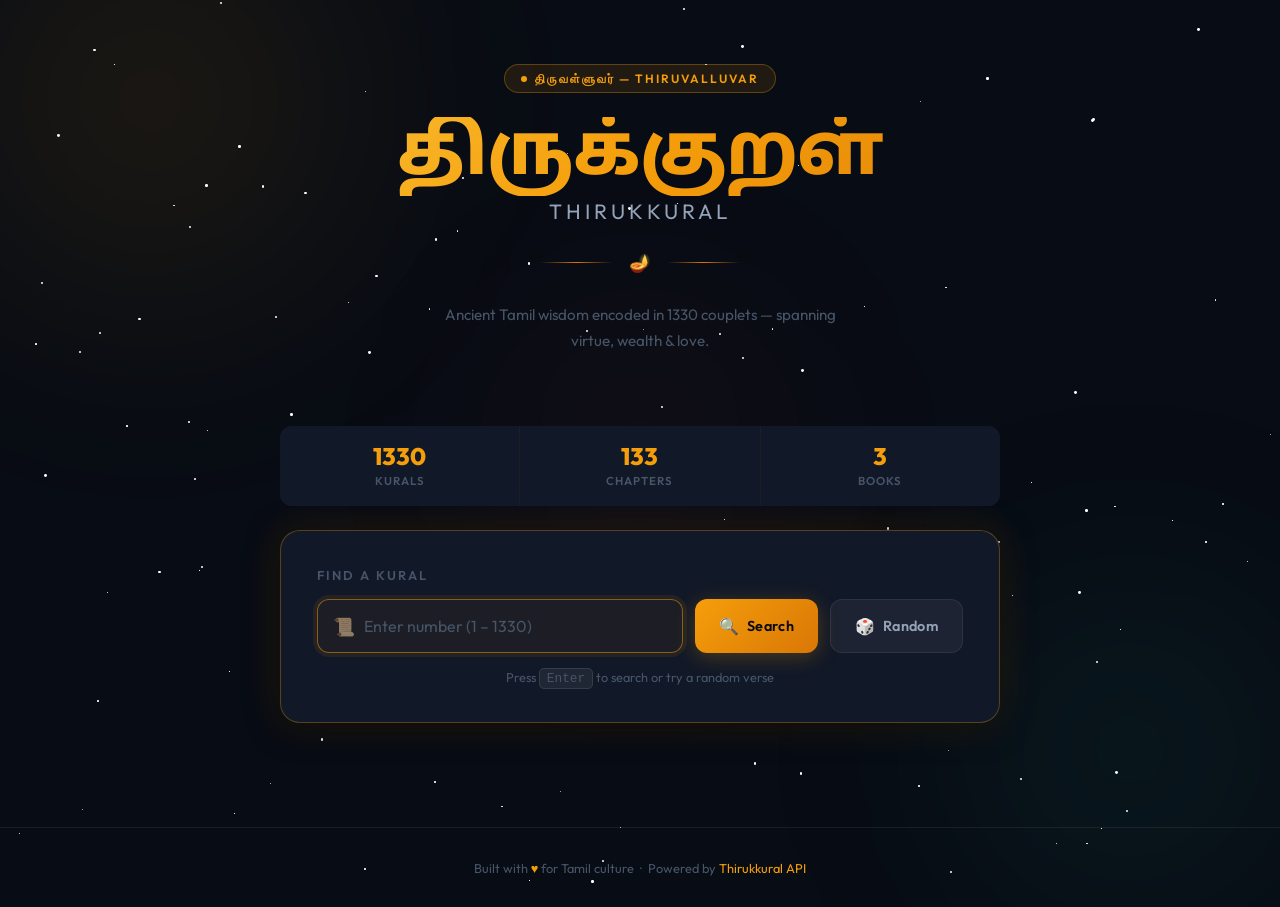
<file: day 1/templates/index.html>
<!DOCTYPE html>
<html lang="ta-IN">
<head>
    <meta charset="UTF-8">
    <meta name="viewport" content="width=device-width, initial-scale=1.0">
    <title>திருக்குறள் | Thirukkural — Ancient Tamil Wisdom</title>
    <meta name="description" content="Explore all 1330 Thirukkural verses with Tamil meanings. The timeless wisdom of Thiruvalluvar at your fingertips.">
    <link rel="preconnect" href="https://fonts.googleapis.com">
    <link rel="preconnect" href="https://fonts.gstatic.com" crossorigin>
    <link href="https://fonts.googleapis.com/css2?family=Noto+Sans+Tamil:wght@400;500;600;700&family=Outfit:wght@300;400;500;600;700;800&display=swap" rel="stylesheet">
    <style>
        :root {
            --bg-primary: #080c14;
            --bg-secondary: #0d1421;
            --bg-card: #111827;
            --bg-card-hover: #141f30;
            --border: rgba(255,255,255,0.07);
            --border-glow: rgba(251,191,36,0.4);
            --gold: #f59e0b;
            --gold-light: #fcd34d;
            --gold-dark: #d97706;
            --crimson: #ef4444;
            --teal: #14b8a6;
            --text-primary: #f8fafc;
            --text-secondary: #94a3b8;
            --text-muted: #475569;
            --shadow-gold: 0 0 40px rgba(245,158,11,0.15);
            --shadow-card: 0 4px 32px rgba(0,0,0,0.5);
            --radius-card: 20px;
            --radius-btn: 12px;
            --transition: 0.3s cubic-bezier(0.4, 0, 0.2, 1);
        }

        * {
            margin: 0;
            padding: 0;
            box-sizing: border-box;
        }

        html {
            scroll-behavior: smooth;
        }

        body {
            font-family: 'Outfit', sans-serif;
            background-color: var(--bg-primary);
            color: var(--text-primary);
            min-height: 100vh;
            overflow-x: hidden;
        }

        /* ─── Starfield Background ─── */
        .stars {
            position: fixed;
            inset: 0;
            pointer-events: none;
            z-index: 0;
        }

        .star {
            position: absolute;
            border-radius: 50%;
            background: white;
            animation: twinkle var(--dur, 3s) ease-in-out infinite var(--delay, 0s);
        }

        @keyframes twinkle {
            0%, 100% { opacity: 0.1; transform: scale(1); }
            50% { opacity: 0.7; transform: scale(1.3); }
        }

        /* ─── Ambient Orbs ─── */
        .orb {
            position: fixed;
            border-radius: 50%;
            filter: blur(100px);
            pointer-events: none;
            z-index: 0;
            animation: floatOrb 20s ease-in-out infinite;
        }

        .orb-1 {
            width: 600px;
            height: 600px;
            background: radial-gradient(circle, rgba(245,158,11,0.12) 0%, transparent 70%);
            top: -200px;
            left: -150px;
            animation-delay: 0s;
        }

        .orb-2 {
            width: 500px;
            height: 500px;
            background: radial-gradient(circle, rgba(20,184,166,0.1) 0%, transparent 70%);
            bottom: -100px;
            right: -100px;
            animation-delay: -10s;
        }

        .orb-3 {
            width: 400px;
            height: 400px;
            background: radial-gradient(circle, rgba(239,68,68,0.08) 0%, transparent 70%);
            top: 50%;
            left: 50%;
            transform: translate(-50%, -50%);
            animation-delay: -5s;
        }

        @keyframes floatOrb {
            0%, 100% { transform: translate(0, 0); }
            33% { transform: translate(30px, -30px); }
            66% { transform: translate(-20px, 20px); }
        }

        /* ─── Page Wrapper ─── */
        .page {
            position: relative;
            z-index: 1;
            min-height: 100vh;
            display: flex;
            flex-direction: column;
        }

        /* ─── Header ─── */
        .header {
            text-align: center;
            padding: 64px 20px 48px;
        }

        .header-top-label {
            display: inline-flex;
            align-items: center;
            gap: 8px;
            background: rgba(245,158,11,0.1);
            border: 1px solid rgba(245,158,11,0.3);
            border-radius: 100px;
            padding: 6px 16px;
            font-size: 0.75rem;
            font-weight: 600;
            color: var(--gold);
            letter-spacing: 2px;
            text-transform: uppercase;
            margin-bottom: 24px;
        }

        .header-top-label::before {
            content: '';
            width: 6px;
            height: 6px;
            border-radius: 50%;
            background: var(--gold);
            animation: pulse 2s ease-in-out infinite;
        }

        @keyframes pulse {
            0%, 100% { opacity: 1; transform: scale(1); }
            50% { opacity: 0.4; transform: scale(0.7); }
        }

        .header h1 {
            font-size: clamp(2.5rem, 6vw, 4.5rem);
            font-weight: 800;
            line-height: 1.1;
            letter-spacing: -1px;
            margin-bottom: 12px;
        }

        .title-tamil {
            display: block;
            font-family: 'Noto Sans Tamil', sans-serif;
            background: linear-gradient(135deg, var(--gold-light) 0%, var(--gold) 50%, var(--gold-dark) 100%);
            -webkit-background-clip: text;
            -webkit-text-fill-color: transparent;
            background-clip: text;
        }

        .title-english {
            display: block;
            font-size: clamp(1rem, 2vw, 1.3rem);
            font-weight: 400;
            color: var(--text-secondary);
            letter-spacing: 4px;
            text-transform: uppercase;
            margin-top: 4px;
        }

        .header-desc {
            color: var(--text-muted);
            font-size: 0.95rem;
            max-width: 420px;
            margin: 16px auto 0;
            line-height: 1.7;
        }

        /* ─── Divider ─── */
        .divider {
            display: flex;
            align-items: center;
            gap: 16px;
            max-width: 200px;
            margin: 28px auto;
        }

        .divider::before,
        .divider::after {
            content: '';
            flex: 1;
            height: 1px;
            background: linear-gradient(90deg, transparent, var(--gold-dark), transparent);
        }

        .divider-icon {
            font-size: 1.1rem;
        }

        /* ─── Main Content ─── */
        .main {
            flex: 1;
            max-width: 760px;
            width: 100%;
            margin: 0 auto;
            padding: 0 20px 80px;
        }

        /* ─── Search Card ─── */
        .search-card {
            background: var(--bg-card);
            border: 1px solid var(--border);
            border-radius: var(--radius-card);
            padding: 36px;
            box-shadow: var(--shadow-card);
            transition: border-color var(--transition), box-shadow var(--transition);
        }

        .search-card:focus-within {
            border-color: rgba(245,158,11,0.3);
            box-shadow: var(--shadow-card), var(--shadow-gold);
        }

        .search-label {
            display: block;
            font-size: 0.8rem;
            font-weight: 600;
            color: var(--text-muted);
            text-transform: uppercase;
            letter-spacing: 2px;
            margin-bottom: 16px;
        }

        .search-row {
            display: flex;
            gap: 12px;
            flex-wrap: wrap;
        }

        .input-wrapper {
            position: relative;
            flex: 1;
            min-width: 180px;
        }

        .input-icon {
            position: absolute;
            left: 16px;
            top: 50%;
            transform: translateY(-50%);
            font-size: 1.1rem;
            pointer-events: none;
            opacity: 0.5;
        }

        input[type="number"] {
            width: 100%;
            padding: 16px 16px 16px 46px;
            background: rgba(255,255,255,0.04);
            border: 1px solid var(--border);
            border-radius: var(--radius-btn);
            color: var(--text-primary);
            font-size: 1rem;
            font-family: 'Outfit', sans-serif;
            font-weight: 500;
            outline: none;
            transition: all var(--transition);
            -moz-appearance: textfield;
        }

        input[type="number"]::-webkit-outer-spin-button,
        input[type="number"]::-webkit-inner-spin-button {
            -webkit-appearance: none;
        }

        input[type="number"]::placeholder {
            color: var(--text-muted);
            font-weight: 400;
        }

        input[type="number"]:focus {
            background: rgba(245,158,11,0.05);
            border-color: rgba(245,158,11,0.5);
            box-shadow: 0 0 0 4px rgba(245,158,11,0.08);
        }

        .btn {
            display: inline-flex;
            align-items: center;
            justify-content: center;
            gap: 8px;
            padding: 16px 24px;
            border: none;
            border-radius: var(--radius-btn);
            font-family: 'Outfit', sans-serif;
            font-size: 0.9rem;
            font-weight: 600;
            cursor: pointer;
            transition: all var(--transition);
            white-space: nowrap;
            letter-spacing: 0.3px;
        }

        .btn-primary {
            background: linear-gradient(135deg, var(--gold), var(--gold-dark));
            color: #0a0a0a;
            box-shadow: 0 4px 20px rgba(245,158,11,0.25);
        }

        .btn-primary:hover {
            transform: translateY(-2px);
            box-shadow: 0 8px 30px rgba(245,158,11,0.4);
            background: linear-gradient(135deg, var(--gold-light), var(--gold));
        }

        .btn-primary:active {
            transform: translateY(0);
        }

        .btn-secondary {
            background: rgba(255,255,255,0.05);
            color: var(--text-secondary);
            border: 1px solid var(--border);
        }

        .btn-secondary:hover {
            background: rgba(255,255,255,0.1);
            color: var(--text-primary);
            border-color: rgba(255,255,255,0.15);
            transform: translateY(-2px);
        }

        .btn:disabled {
            opacity: 0.4;
            cursor: not-allowed;
            transform: none !important;
        }

        .btn-icon {
            font-size: 1rem;
            line-height: 1;
        }

        .hint-text {
            text-align: center;
            color: var(--text-muted);
            font-size: 0.8rem;
            margin-top: 16px;
        }

        /* ─── Result Area ─── */
        .result-area {
            margin-top: 24px;
            overflow: hidden;
        }

        /* ─── Loading ─── */
        .loading-card {
            background: var(--bg-card);
            border: 1px solid var(--border);
            border-radius: var(--radius-card);
            padding: 60px;
            text-align: center;
            animation: fadeIn 0.3s ease;
        }

        @keyframes fadeIn {
            from { opacity: 0; transform: translateY(10px); }
            to { opacity: 1; transform: translateY(0); }
        }

        .loader {
            position: relative;
            width: 56px;
            height: 56px;
            margin: 0 auto 20px;
        }

        .loader-ring {
            position: absolute;
            inset: 0;
            border-radius: 50%;
            border: 3px solid transparent;
            animation: spinRing 1.2s linear infinite;
        }

        .loader-ring:nth-child(1) {
            border-top-color: var(--gold);
            animation-delay: 0s;
        }

        .loader-ring:nth-child(2) {
            border-right-color: var(--gold-dark);
            inset: 6px;
            animation-delay: 0.15s;
            animation-direction: reverse;
        }

        @keyframes spinRing {
            to { transform: rotate(360deg); }
        }

        .loading-text {
            color: var(--text-secondary);
            font-size: 0.9rem;
            font-weight: 500;
        }

        .loading-sub {
            color: var(--text-muted);
            font-size: 0.8rem;
            margin-top: 6px;
        }

        /* ─── Kural Result Card ─── */
        .kural-card {
            background: var(--bg-card);
            border: 1px solid var(--border);
            border-radius: var(--radius-card);
            overflow: hidden;
            animation: fadeIn 0.5s ease;
            box-shadow: var(--shadow-card);
        }

        .kural-card-header {
            display: flex;
            align-items: center;
            justify-content: space-between;
            padding: 20px 28px;
            background: linear-gradient(135deg, rgba(245,158,11,0.08), rgba(20,184,166,0.05));
            border-bottom: 1px solid var(--border);
        }

        .kural-badge {
            display: flex;
            align-items: center;
            gap: 10px;
        }

        .badge-icon {
            width: 36px;
            height: 36px;
            background: linear-gradient(135deg, var(--gold), var(--gold-dark));
            border-radius: 10px;
            display: flex;
            align-items: center;
            justify-content: center;
            font-size: 0.9rem;
            color: #0a0a0a;
        }

        .badge-text {
            display: flex;
            flex-direction: column;
        }

        .badge-label {
            font-size: 0.7rem;
            color: var(--text-muted);
            text-transform: uppercase;
            letter-spacing: 1.5px;
            font-weight: 600;
        }

        .badge-number {
            font-size: 1.3rem;
            font-weight: 800;
            color: var(--gold);
            line-height: 1.2;
        }

        .kural-share-btn {
            background: rgba(255,255,255,0.05);
            border: 1px solid var(--border);
            border-radius: 8px;
            padding: 8px 14px;
            color: var(--text-muted);
            font-size: 0.8rem;
            cursor: pointer;
            font-family: 'Outfit', sans-serif;
            transition: all var(--transition);
            display: flex;
            align-items: center;
            gap: 6px;
        }

        .kural-share-btn:hover {
            background: rgba(255,255,255,0.1);
            color: var(--text-primary);
        }

        .kural-card-body {
            padding: 32px 28px;
        }

        /* ─── Verse Section ─── */
        .verse-wrapper {
            background: linear-gradient(135deg, rgba(245,158,11,0.05), rgba(20,184,166,0.03));
            border: 1px solid rgba(245,158,11,0.15);
            border-radius: 14px;
            padding: 28px;
            position: relative;
            overflow: hidden;
        }

        .verse-wrapper::before {
            content: '"';
            position: absolute;
            top: -10px;
            left: 16px;
            font-size: 8rem;
            color: var(--gold);
            opacity: 0.06;
            font-family: Georgia, serif;
            line-height: 1;
            pointer-events: none;
        }

        .verse-section-label {
            font-size: 0.72rem;
            font-weight: 700;
            text-transform: uppercase;
            letter-spacing: 2px;
            color: var(--gold);
            margin-bottom: 20px;
            opacity: 0.8;
        }

        .kural-verse {
            font-family: 'Noto Sans Tamil', sans-serif;
            font-size: clamp(1.05rem, 2.5vw, 1.25rem);
            font-weight: 600;
            color: var(--text-primary);
            line-height: 2;
            text-align: center;
        }

        .kural-verse p {
            padding: 10px 0;
            position: relative;
        }

        .kural-verse p:first-child {
            border-bottom: 1px dashed rgba(245,158,11,0.2);
            padding-bottom: 14px;
            margin-bottom: 4px;
        }

        /* ─── Meaning Section ─── */
        .meaning-wrapper {
            margin-top: 24px;
        }

        .meaning-block {
            background: rgba(255,255,255,0.02);
            border: 1px solid var(--border);
            border-radius: 14px;
            padding: 22px;
        }

        .meaning-block-label {
            display: flex;
            align-items: center;
            gap: 8px;
            font-size: 0.72rem;
            font-weight: 700;
            text-transform: uppercase;
            letter-spacing: 2px;
            color: var(--teal);
            margin-bottom: 14px;
        }

        .meaning-block-label::after {
            content: '';
            flex: 1;
            height: 1px;
            background: linear-gradient(90deg, var(--teal), transparent);
            opacity: 0.3;
        }

        .meaning-text {
            color: #cbd5e1;
            font-size: 0.97rem;
            line-height: 1.85;
            font-weight: 400;
        }

        /* ─── Error ─── */
        .error-card {
            background: rgba(239,68,68,0.07);
            border: 1px solid rgba(239,68,68,0.25);
            border-radius: var(--radius-card);
            padding: 28px;
            display: flex;
            align-items: flex-start;
            gap: 16px;
            animation: fadeIn 0.3s ease, shake 0.4s ease;
        }

        @keyframes shake {
            0%, 100% { transform: translateX(0); }
            20% { transform: translateX(-8px); }
            40% { transform: translateX(8px); }
            60% { transform: translateX(-5px); }
            80% { transform: translateX(5px); }
        }

        .error-icon {
            width: 40px;
            height: 40px;
            background: rgba(239,68,68,0.15);
            border-radius: 10px;
            display: flex;
            align-items: center;
            justify-content: center;
            font-size: 1.2rem;
            flex-shrink: 0;
        }

        .error-title {
            font-size: 0.85rem;
            font-weight: 700;
            color: #fca5a5;
            text-transform: uppercase;
            letter-spacing: 1px;
            margin-bottom: 4px;
        }

        .error-msg {
            color: #f87171;
            font-size: 0.9rem;
            line-height: 1.6;
        }

        /* ─── Stats Bar ─── */
        .stats-bar {
            display: flex;
            gap: 1px;
            margin-top: 24px;
            border-radius: 12px;
            overflow: hidden;
            background: var(--border);
        }

        .stat-item {
            flex: 1;
            background: var(--bg-card);
            padding: 18px;
            text-align: center;
        }

        .stat-value {
            font-size: 1.5rem;
            font-weight: 800;
            color: var(--gold);
            line-height: 1;
        }

        .stat-label {
            font-size: 0.72rem;
            color: var(--text-muted);
            text-transform: uppercase;
            letter-spacing: 1px;
            margin-top: 5px;
            font-weight: 600;
        }

        /* ─── Footer ─── */
        .footer {
            text-align: center;
            padding: 32px 20px;
            color: var(--text-muted);
            font-size: 0.8rem;
            border-top: 1px solid var(--border);
        }

        .footer span {
            color: var(--gold);
        }

        /* ─── Responsive ─── */
        @media (max-width: 600px) {
            .header {
                padding: 44px 20px 36px;
            }

            .search-card {
                padding: 24px 20px;
            }

            .search-row {
                flex-direction: column;
            }

            .btn {
                width: 100%;
            }

            .kural-card-header {
                padding: 16px 20px;
            }

            .kural-card-body {
                padding: 24px 20px;
            }

            .verse-wrapper {
                padding: 20px;
            }

            .stats-bar {
                flex-direction: column;
                gap: 1px;
            }
        }

        /* ─── Transition Utility ─── */
        .fade-slide {
            animation: fadeIn 0.5s ease forwards;
        }
    </style>
</head>
<body>

    <!-- Stars -->
    <div class="stars" id="starsContainer"></div>

    <!-- Ambient orbs -->
    <div class="orb orb-1"></div>
    <div class="orb orb-2"></div>
    <div class="orb orb-3"></div>

    <div class="page">

        <!-- Header -->
        <header class="header">
            <div class="header-top-label">திருவள்ளுவர் — Thiruvalluvar</div>
            <h1>
                <span class="title-tamil">திருக்குறள்</span>
                <span class="title-english">Thirukkural</span>
            </h1>
            <div class="divider">
                <span class="divider-icon">🪔</span>
            </div>
            <p class="header-desc">
                Ancient Tamil wisdom encoded in 1330 couplets — spanning virtue, wealth &amp; love.
            </p>
        </header>

        <!-- Main -->
        <main class="main">

            <!-- Stats -->
            <div class="stats-bar">
                <div class="stat-item">
                    <div class="stat-value">1330</div>
                    <div class="stat-label">Kurals</div>
                </div>
                <div class="stat-item">
                    <div class="stat-value">133</div>
                    <div class="stat-label">Chapters</div>
                </div>
                <div class="stat-item">
                    <div class="stat-value">3</div>
                    <div class="stat-label">Books</div>
                </div>
            </div>

            <!-- Search Card -->
            <div class="search-card" style="margin-top: 24px;">
                <label class="search-label" for="kuralInput">Find a Kural</label>
                <div class="search-row">
                    <div class="input-wrapper">
                        <span class="input-icon">📜</span>
                        <input
                            type="number"
                            id="kuralInput"
                            placeholder="Enter number (1 – 1330)"
                            min="1"
                            max="1330"
                            aria-label="Enter Kural number between 1 and 1330"
                        />
                    </div>
                    <button class="btn btn-primary" id="searchBtn" onclick="searchKural()">
                        <span class="btn-icon">🔍</span> Search
                    </button>
                    <button class="btn btn-secondary" id="randomBtn" onclick="getRandomKural()">
                        <span class="btn-icon">🎲</span> Random
                    </button>
                </div>
                <div class="hint-text">Press <kbd style="background:rgba(255,255,255,0.06);padding:2px 7px;border-radius:5px;font-family:monospace;font-size:0.8rem;border:1px solid rgba(255,255,255,0.1);">Enter</kbd> to search or try a random verse</div>
            </div>

            <!-- Result Area -->
            <div class="result-area" id="resultArea"></div>

        </main>

        <!-- Footer -->
        <footer class="footer">
            Built with <span>♥</span> for Tamil culture &nbsp;·&nbsp; Powered by <span>Thirukkural API</span>
        </footer>
    </div>

    <script>
        // ─── Stars ───────────────────────────────────
        (function createStars() {
            const container = document.getElementById('starsContainer');
            const count = 120;
            for (let i = 0; i < count; i++) {
                const star = document.createElement('div');
                star.className = 'star';
                const size = Math.random() * 2.5 + 0.5;
                star.style.cssText = `
                    width: ${size}px;
                    height: ${size}px;
                    top: ${Math.random() * 100}%;
                    left: ${Math.random() * 100}%;
                    --dur: ${Math.random() * 4 + 2}s;
                    --delay: ${-Math.random() * 4}s;
                `;
                container.appendChild(star);
            }
        })();

        // ─── Elements ─────────────────────────────────
        const kuralInput = document.getElementById('kuralInput');
        const searchBtn  = document.getElementById('searchBtn');
        const randomBtn  = document.getElementById('randomBtn');
        const resultArea = document.getElementById('resultArea');

        // ─── Enter key ────────────────────────────────
        kuralInput.addEventListener('keydown', e => {
            if (e.key === 'Enter') searchKural();
        });

        // ─── Search ───────────────────────────────────
        async function searchKural() {
            const val = kuralInput.value.trim();
            if (!val) { showError('Please enter a Kural number.'); return; }

            const num = parseInt(val);
            if (isNaN(num) || num < 1 || num > 1330) {
                showError('Please enter a valid number between 1 and 1330.');
                return;
            }

            setLoading(true);
            try {
                const res  = await fetch(`/api/kural/${num}`);
                const data = await res.json();
                if (res.ok) renderKural(data);
                else showError(data.error || 'Failed to fetch Kural. Please try again.');
            } catch (e) {
                showError('Network error. Please check your connection.');
            } finally {
                setLoading(false);
            }
        }

        // ─── Random ───────────────────────────────────
        async function getRandomKural() {
            setLoading(true);
            kuralInput.value = '';
            try {
                const res  = await fetch('/api/random');
                const data = await res.json();
                if (res.ok) {
                    renderKural(data);
                    kuralInput.value = data.number;
                } else {
                    showError(data.error || 'Failed to fetch random Kural.');
                }
            } catch (e) {
                showError('Network error. Please check your connection.');
            } finally {
                setLoading(false);
            }
        }

        // ─── Set Loading ──────────────────────────────
        function setLoading(state) {
            searchBtn.disabled = state;
            randomBtn.disabled = state;
            if (state) {
                resultArea.innerHTML = `
                    <div class="loading-card">
                        <div class="loader">
                            <div class="loader-ring"></div>
                            <div class="loader-ring"></div>
                        </div>
                        <div class="loading-text">Seeking ancient wisdom…</div>
                        <div class="loading-sub">Connecting to the timeless verses</div>
                    </div>
                `;
            }
        }

        // ─── Render Kural ─────────────────────────────
        function renderKural(data) {
            const line1          = esc(data.line1          || '');
            const line2          = esc(data.line2          || '');
            const tamilMeaning   = esc(data.tamil_meaning  || '');
            const englishMeaning = esc(data.english_meaning || '');
            const chapter        = esc(data.chapter        || '');
            const section        = esc(data.section        || '');

            resultArea.innerHTML = `
                <div class="kural-card">
                    <div class="kural-card-header">
                        <div class="kural-badge">
                            <div class="badge-icon">📜</div>
                            <div class="badge-text">
                                <span class="badge-label">${section || 'Kural'}</span>
                                <span class="badge-number">#${data.number}</span>
                            </div>
                        </div>
                        <div style="display:flex;flex-direction:column;align-items:flex-end;gap:6px">
                            ${chapter ? `<span style="font-size:0.75rem;color:var(--gold);opacity:0.8;font-weight:600">📖 ${chapter}</span>` : ''}
                            <button class="kural-share-btn" onclick="copyKural(${data.number})" id="shareBtn">
                                📋 Copy
                            </button>
                        </div>
                    </div>
                    <div class="kural-card-body">
                        <div class="verse-wrapper">
                            <div class="verse-section-label">✦ Verse — குறள்</div>
                            <div class="kural-verse">
                                ${line2
                                    ? `<p>${line1}</p><p>${line2}</p>`
                                    : `<p>${line1}</p>`
                                }
                            </div>
                        </div>

                        <div class="meaning-wrapper">
                            ${tamilMeaning ? `
                            <div class="meaning-block">
                                <div class="meaning-block-label">💡 Tamil Meaning — பொருள்</div>
                                <div class="meaning-text">${tamilMeaning}</div>
                            </div>
                            ` : ''}
                            ${englishMeaning ? `
                            <div class="meaning-block" style="margin-top:12px">
                                <div class="meaning-block-label" style="color:#60a5fa">🌐 English Meaning</div>
                                <div class="meaning-text" style="color:#bfdbfe">${englishMeaning}</div>
                            </div>
                            ` : ''}
                            ${!tamilMeaning && !englishMeaning ? `
                            <div class="meaning-block">
                                <div class="meaning-block-label">💡 Meaning — பொருள்</div>
                                <div class="meaning-text" style="color:var(--text-muted);font-style:italic;">No meaning available for this Kural.</div>
                            </div>
                            ` : ''}
                        </div>
                    </div>
                </div>
            `;
        }

        // ─── Show Error ───────────────────────────────
        function showError(msg) {
            resultArea.innerHTML = `
                <div class="error-card">
                    <div class="error-icon">⚠️</div>
                    <div>
                        <div class="error-title">Something went wrong</div>
                        <div class="error-msg">${esc(msg)}</div>
                    </div>
                </div>
            `;
        }

        // ─── Copy to Clipboard ────────────────────────
        async function copyKural(num) {
            const btn = document.getElementById('shareBtn');
            try {
                const res  = await fetch(`/api/kural/${num}`);
                const data = await res.json();
                const verse = [data.line1, data.line2].filter(Boolean).join('\n');
                const text = `Thirukkural #${data.number}\n\n${verse}\n\nTamil: ${data.tamil_meaning || ''}\nEnglish: ${data.english_meaning || ''}`;
                await navigator.clipboard.writeText(text);
                btn.textContent = '✅ Copied!';
                setTimeout(() => { btn.innerHTML = '📋 Copy'; }, 2000);
            } catch (_) {
                btn.textContent = '❌ Failed';
                setTimeout(() => { btn.innerHTML = '📋 Copy'; }, 2000);
            }
        }

        // ─── Escape HTML ──────────────────────────────
        function esc(str) {
            if (!str) return '';
            return String(str)
                .replace(/&/g, '&amp;')
                .replace(/</g, '&lt;')
                .replace(/>/g, '&gt;')
                .replace(/"/g, '&quot;')
                .replace(/'/g, '&#039;');
        }

        // ─── Auto-focus ───────────────────────────────
        window.addEventListener('load', () => {
            kuralInput.focus();
        });
    </script>
</body>
</html>
</file>
